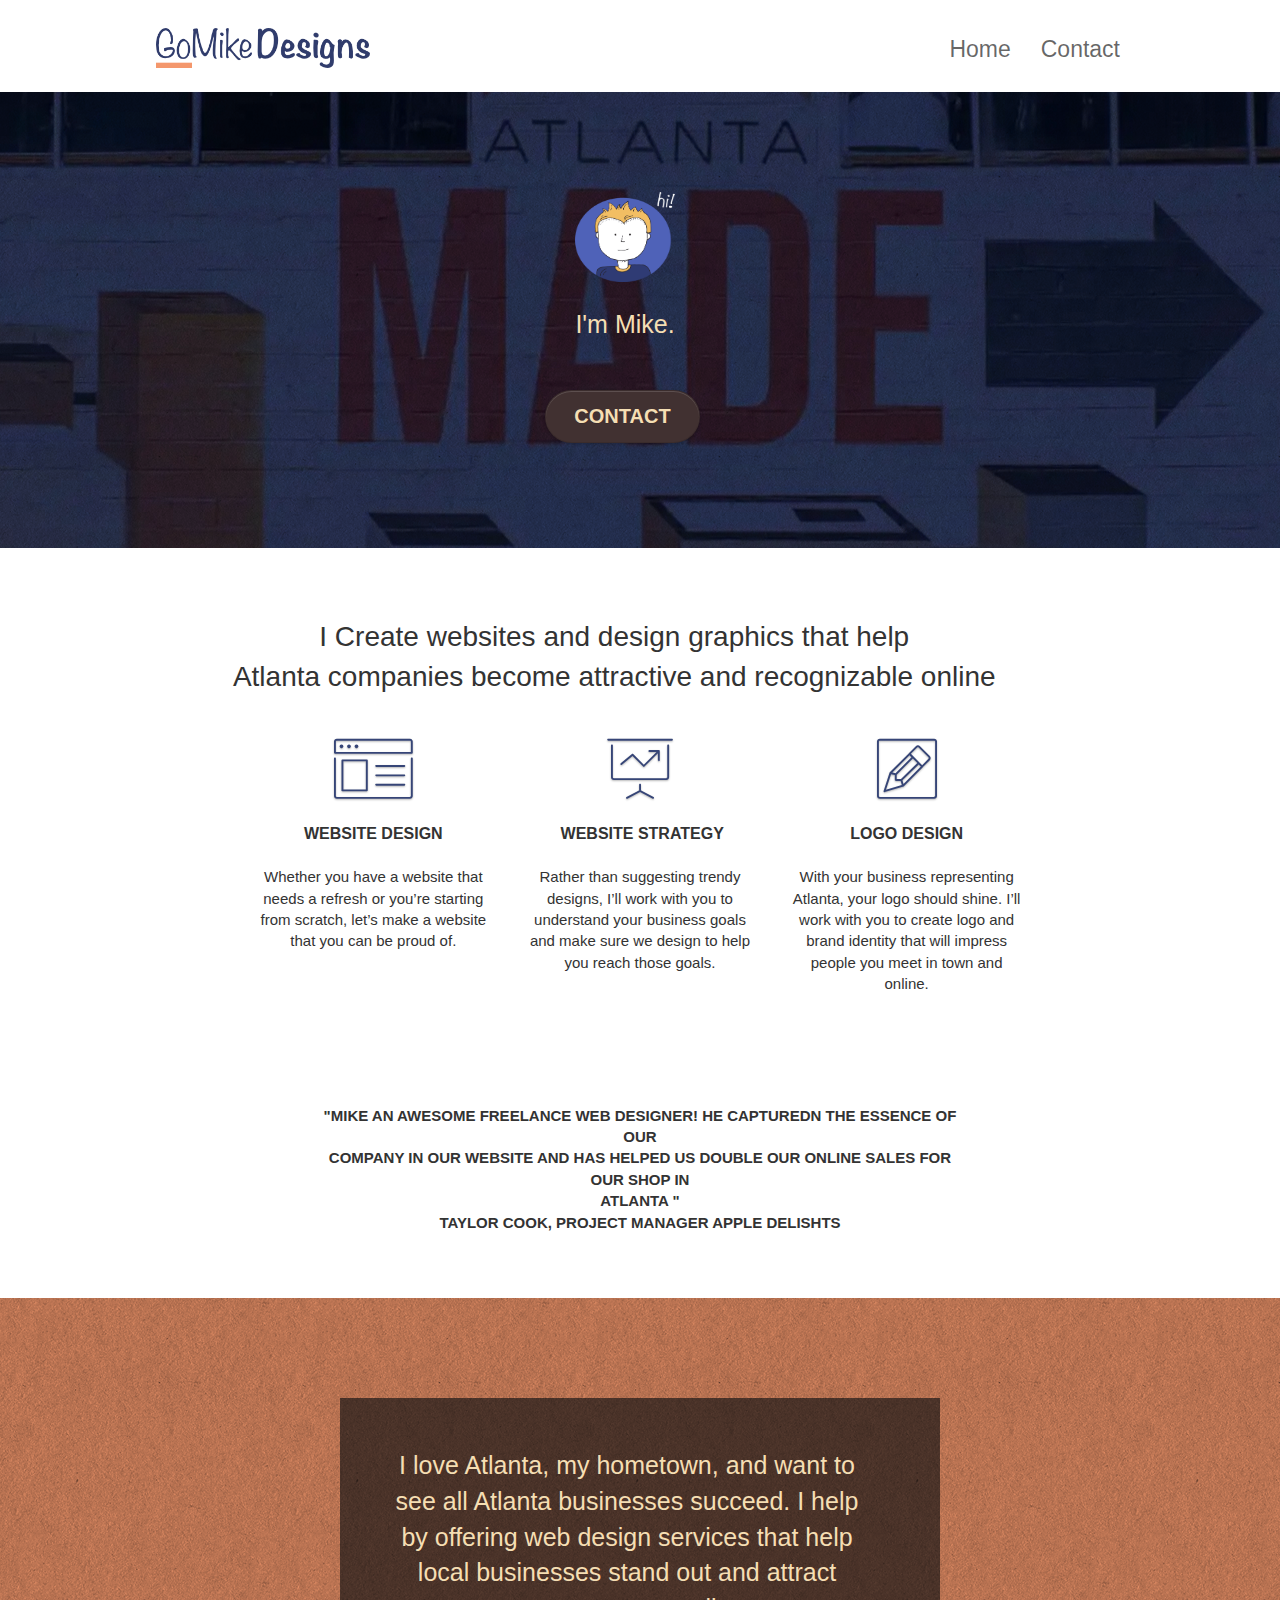
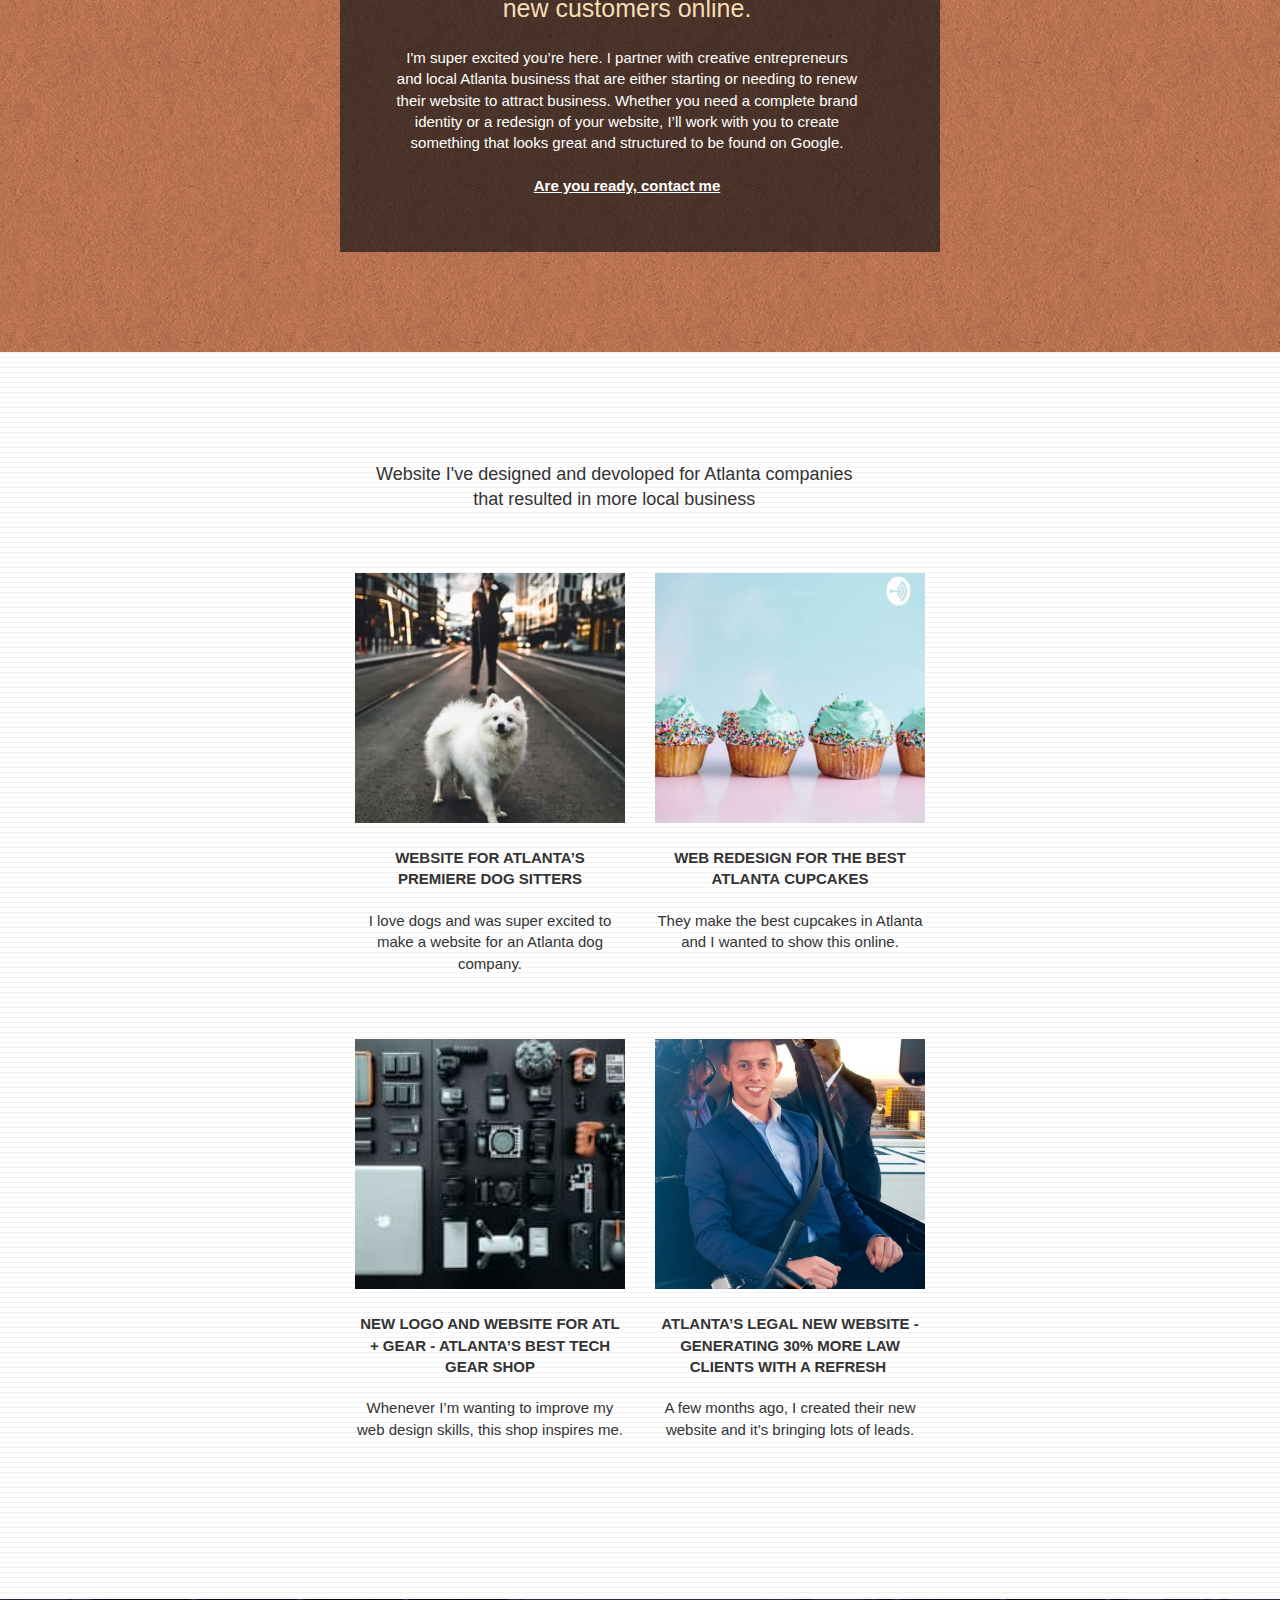
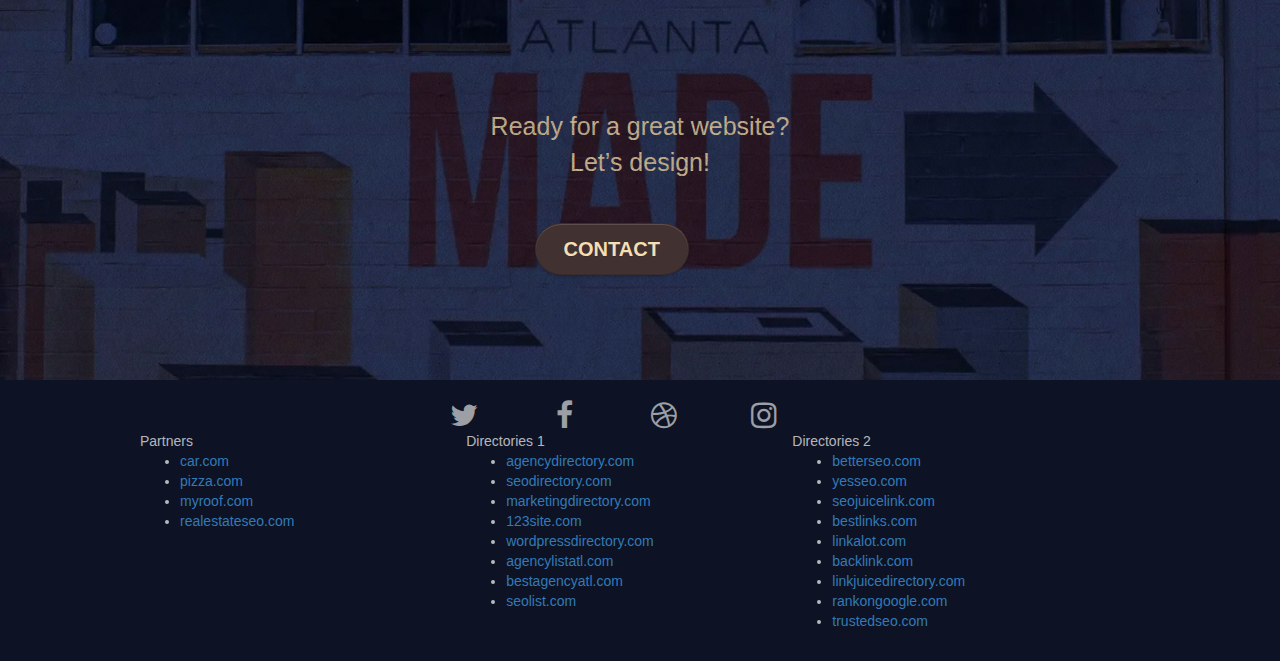
<file: index.html>
<!doctype html>
<html lang="en">
<head>
    <meta charset="utf-8">
    <meta name="keywords" content="freelance, web designer, Atlanta, Mike designer ,web designers near me">
    
    <meta name="viewport" content="width=device-width, initial-scale=1.0, viewport-fit=cover">
    <link rel="shortcut icon" type="image/png" href="favicon.jpg">
    
	<link rel="stylesheet" type="text/css" href="css/bootstrap.css">
	<link rel="stylesheet" type="text/css" href="style.css">
	<link rel="stylesheet" type="text/css" href="css/font-awesome.css">
	<link rel="stylesheet" type="text/css" href="css/et-line.css">
	
    
	

    <title>Find the designer-BestGoMikeDesigns</title>
	<meta name="description" content="Mike designer">

    
<!-- Analytics -->
 
<!-- Analytics END -->

	
    
</head>
<body>
<!-- Main container -->
<div class="page-container">
    
<!-- bloc-0 -->
<nav >
<div class="bloc bgc-white l-bloc " id="bloc-0">
	<div class="container bloc-sm">
		<nav class="navbar row">
			<div class="navbar-header">
					<!-- <div class="keywords" style="color:#cccccc;font-size:1px;">web agency atlanta, web strategy, web design, logo, website, web, internet, logo design</div> -->
				<a class="navbar-brand" href="index.html"><img src="img/atlanta-web-design-logo.png" alt="logo for design agency" height="40" width="100" /></a>
					<!-- <div class="keywords" style="color:#cccccc;font-size:1px;">web agency atlanta, web strategy, web design, logo, website, web, internet, logo design</div> -->

				<button id="nav-toggle" type="button" class="ui-navbar-toggle navbar-toggle" data-toggle="collapse" data-target=".navbar-1">
					<span class="sr-only">Toggle navigation</span><span class="icon-bar"></span><span class="icon-bar"></span><span class="icon-bar"></span>
				</button>
			</div>
			<div class="collapse navbar-collapse navbar-1 special-dropdown-nav">
				<ul class="site-navigation nav navbar-nav">
					<li>
						<a href="index.html"><span>Home</span></a>
					</li>
				
					<li>
						<a href="contact.html">Contact</a>
					</li>
				</ul>
			</div>
		</nav>
	</div>
</div>
</nav>
<!-- bloc-0 END -->

<!-- bloc-1-hero -->

<div class="bloc bgc-dark-slate-blue bg-atlanta-20made-20sign d-bloc bg-t-edge bloc-bg-texture texture-paper b-parallax" id="bloc-1-hero">
	<div class="container bloc-lg">
		<div class="row tight-width-whitespace">
			<div class="col-sm-12">
				<img src="img/atlanta-web-designer-mike.webp" class="center-block image-resize-mode" width="100" height="90" alt= "profile pic" />
				<p class="text-center hero-bloc-text tc-white ">
					I'm Mike.
				</p>
				<div class="text-center">
					<a href="page2.html" class="btn btn-lg btn-clean btn-rd cta-hero btn-atomic-tangerine" id="cta-hero">Contact</a>
				</div>
			</div>
		</div>
	</div>
</div>

<!-- bloc-1-hero END -->

<!-- bloc-2-services -->
<main>
<div class="bloc bgc-white l-bloc" id="bloc-2-services">
	<div class="container bloc-md">
		<div class="row">
			<div class="col-sm-12 text-center">
				<!-- <img alt="web agency, web design, logo design, atlanta agency, mike" src="img/title.png" /> -->
				<h1>I Create websites and design graphics that help <br> Atlanta companies become attractive and recognizable online</h1>
			</div>
		</div>
		<div class="row voffset-lg med-width-whitespace">
			<div class="col-sm-4">
				<div class="text-center">
					<span class="et-icon-browser sm-shadow icon-dark-slate-blue icons icon-lg"></span>
				</div>
				<h3 class="mg-md text-center service-header">
					Website Design
				</h3>
				<p class="text-center ">
					Whether you have a website that needs a refresh or you&rsquo;re starting from scratch, let&rsquo;s make a website that you can be proud of.
				</p>
			</div>
			<div class="col-sm-4">
				<div class="text-center">
					<span class="et-icon-presentation sm-shadow icon-dark-slate-blue icons icon-lg"></span>
				</div>
				<h3 class="mg-md text-center service-header">
					&nbsp;Website Strategy
				</h3>
				<p class="text-center ">
					Rather than suggesting trendy designs, I&rsquo;ll work with you to understand your business goals and make sure we design to help you reach those goals.<br>
				</p>
			</div>
			<div class="col-sm-4">
				<div class="text-center">
					<span class="et-icon-edit sm-shadow icon-dark-slate-blue icons icon-lg"></span>
				</div>
				<h3 class="mg-md text-center service-header">
					Logo Design
				</h3>
				<p class="text-center ">
					With your business representing Atlanta, your logo should shine. I&rsquo;ll work with you to create logo and brand identity that will impress people you meet in town and online.
				</p>
			</div>
		</div>
		<div class="row voffset-lg voffset">
			<div class="col-xs-12 col-md-8 col-md-offset-2 text-center">
				<!-- <img alt="web agency, web design, logo design " src="img/quote.png" /> -->
				<h3>"Mike an awesome <span class="blod-text>">freelance web designer!</span> He capturedn the essence of our<br>
					company in our website and has  helped us double our online sales for our shop in <br>
					Atlanta  "<br> Taylor cook, Project manager Apple Delishts
				</h3>
			</div>
		</div>
	</div>
</div>
</main>
<!-- bloc-2-services END -->

<!-- bloc-3-what-i-do -->

<div class="bloc tc-white bgc-atomic-tangerine bloc-bg-texture texture-paper b-parallax bg-atlanta-20made-20sign-20orange d-bloc" id="bloc-3-what-i-do">
	<div class="container bloc-lg">
		<div class="row tight-width-whitespace black-background">
			<div class="col-sm-12">
				<p class="mg-md text-center tc-white">
					I love Atlanta, my hometown, and want to see all Atlanta businesses succeed. I help by offering web design services that help local businesses stand out and attract new customers online.<br>
				</p>
				<p class="text-center white">
					I'm super excited you&rsquo;re here. I partner with creative entrepreneurs and local Atlanta business that are either starting or needing to renew their website to attract business. Whether you need a complete brand identity or a redesign of your website, I&rsquo;ll work with you to create something that looks great and structured to be found on Google.<br><br><a class="ltc-white bold-link" href="page2.html">Are you ready, contact me</a><br>
				</p>
			</div>
		</div>
	</div>
</div>

<!-- bloc-3-what-i-do END -->

<!-- bloc-4-portfolio -->
<section class="projects">
<div class="bloc bgc-white bg-lines-h2-bg bg-repeat l-bloc" id="bloc-4-portfolio">
	<div class="container bloc-lg">
		<div class="row">
			<div class="col-sm-12 text-center">
								<!-- <img alt="web agency, web design, logo design " src="img/title2.png" /> -->
								<h4>Website I've designed and devoloped for Atlanta companies <br>
									that resulted in more local business</h4>

			</div>
		</div>
		<div class="row tight-width-whitespace portfolio-row">
			<div class="col-sm-6">
				<a href="#" data-lightbox="img/11.jpg" data-gallery-id="gallery-1" data-caption="Website for Atlanta's Premiere dog salon" data-frame="snapshot-lb"><img src="img/PREMIERE-DOG-SITTERS.jpg" class="img-responsive portfolio-thumb" alt="dog pic"/></a>
				<h3 class="mg-md text-center">
					Website for Atlanta&rsquo;s premiere Dog Sitters
				</h3>
				<p class="text-center">
					I love dogs and was super excited to make a website for an Atlanta dog company.
				</p>
			</div>
			<div class="col-sm-6">
				<a href="#" data-lightbox="img/2.jpg" data-gallery-id="gallery-1" data-caption="web redesign for the best cupcakes in Atlanta" data-frame="snapshot-lb"><img src="img/2.jpg" class="img-responsive portfolio-thumb" alt="cupcakes pic"/></a>
				<h3 class="mg-md text-center">
					Web redesign for the best Atlanta&nbsp;cupcakes
				</h3>
				<p class="text-center">
					They make the best cupcakes in Atlanta and I wanted to show this online.
				</p>
			</div>
		</div>
		<div class="row tight-width-whitespace portfolio-row">
			<div class="col-sm-6">
				<a href="#" data-lightbox="img/3.bmp" data-gallery-id="gallery-1" data-caption="New logo and website for Atlanta's best tech gear shop" data-frame="snapshot-lb"><img src="img/3.jpg" class="img-responsive portfolio-thumb" alt="gear pic" /></a>
				<h3 class="mg-md text-center">
					New logo and website for Atl + Gear - Atlanta&rsquo;s best tech gear shop
				</h3>
				<p class="text-center">
					Whenever I&rsquo;m wanting to improve my web design skills, this shop inspires me.
				</p>
			</div>
			<div class="col-sm-6">
				<a href="#" data-lightbox="img/4.jpeg" data-gallery-id="gallery-1" data-caption="Atlanta's legal website generates 30% more clients after web redesign" data-frame="snapshot-lb"><img src="img/4.webp" class="img-responsive portfolio-thumb" alt="seo, google, website, internet, web design, Atlanta's legal website generates 30% more clients after web redesign" /></a>
				<h3 class="mg-md text-center">
					Atlanta&rsquo;s legal new website - Generating 30% more law clients with a refresh&nbsp;
				</h3>
				<p class="text-center">
					A few months ago, I created their new website and it&rsquo;s bringing lots of leads.
				</p>
			</div>
		</div>
	</div>
</div>
</section>
<!-- bloc-4-portfolio END -->

<!-- bloc-5-cta -->
<section class="end-contact">
<div class="bloc bgc-dark-slate-blue bg-atlanta-20made-20sign d-bloc bloc-bg-texture texture-paper" id="bloc-5-cta">
	<div class="container bloc-lg">
		<div class="row">
			<h4 class="mg-md text-center tc-white">
				Ready for a great website? <br>Let&rsquo;s design!
			</h4>
			<div class="col-sm-12 text-center">
				<a href="page2.html" class="btn btn-atomic-tangerine btn-clean btn-rd btn-lg cta-hero">Contact</a>
			</div>
		</div>
	</div>
</div>
</section>
<!-- bloc-5-cta END -->

<!-- Footer - bloc-8 -->
<footer>
<div class="bloc bgc-dark-slate-blue d-bloc" id="bloc-8">
	<div class="container bloc-sm">
		<div class="row">
			<div class="col-sm-12">
				<!-- <p class="text-center white">
					GoMike Designs - Web designer living and loving Atlanta.<br>
				</p> -->
				<div class="row row-no-gutters social">
					<div class="col-sm-3">
						<div class="text-center">
							<a class="social" href="#"><span class="fa fa-twitter icon-md"></span></a>
						</div>
					</div>
					<div class="col-sm-3">
						<div class="text-center">
							<a class="social" href="#"><span class="fa fa-facebook icon-md"></span></a>
						</div>
					</div>
					<div class="col-sm-3">
						<div class="text-center">
							<a class="social" href="#"><span class="fa fa-dribbble icon-md"></span></a>
						</div>
					</div>
					<div class="col-sm-3">
						<div class="text-center">
							<a class="social" href="#"><span class="fa fa-instagram icon-md"></span></a>
						</div>
					</div>

					<!-- <div class="keywords" style="color:#364577;">web agency atlanta, web strategy, web design, logo, website, web, internet, logo design</div> -->

				</div>
					<div class="row">
					<div class="col-sm-4">
						Partners
							<ul>
								<li><a href="#">car.com</a></li>
								<li><a href="#">pizza.com</a></li>
								<li><a href="#">myroof.com</a></li>
								<li><a href="#">realestateseo.com</a></li>
							</ul>		
					</div>
					<div class="col-sm-4">
						Directories 1
						<ul>
							<li><a href="#">agencydirectory.com</a></li>
							<li><a href="#">seodirectory.com</a></li>
							<li><a href="#">marketingdirectory.com</a></li>
							<!-- <li><a href="#">123seo.com</a></li> -->
							<li><a href="#">123site.com</a></li>
							<li><a href="#">wordpressdirectory.com</a></li>
							<li><a href="#">agencylistatl.com</a></li>
							<li><a href="#">bestagencyatl.com</a></li>
							<li><a href="#">seolist.com</a></li>
						</ul>
					</div>
					<div class="col-sm-4">
						Directories 2
						<ul>
							<li><a href="#">betterseo.com</a></li>
							<li><a href="#">yesseo.com</a></li>
							<li><a href="#">seojuicelink.com</a></li>
							<li><a href="#">bestlinks.com</a></li>
							<li><a href="#">linkalot.com</a></li>
							<li><a href="#">backlink.com</a></li>
							<li><a href="#">linkjuicedirectory.com</a></li>
							<li><a href="#">rankongoogle.com</a></li>
							<li><a href="#">trustedseo.com</a></li>
						</ul>
					</div>
				</div>
			</div>
		</div>
	</div>
</div>
    <script src="js/jquery-2.1.0.js" defer></script>
	<script src="js/bootstrap.js" defer></script>
	<!-- <script src="js/blocs.js"></script> -->
	<!-- <script src="js/jquery.touchSwipe.js"></script> -->
	<!-- <script src="js/gmaps.js"></script> -->
</footer>
<!-- Footer - bloc-8 END -->

</div>
<!-- Main container END -->
    

</body>
</html>
</file>
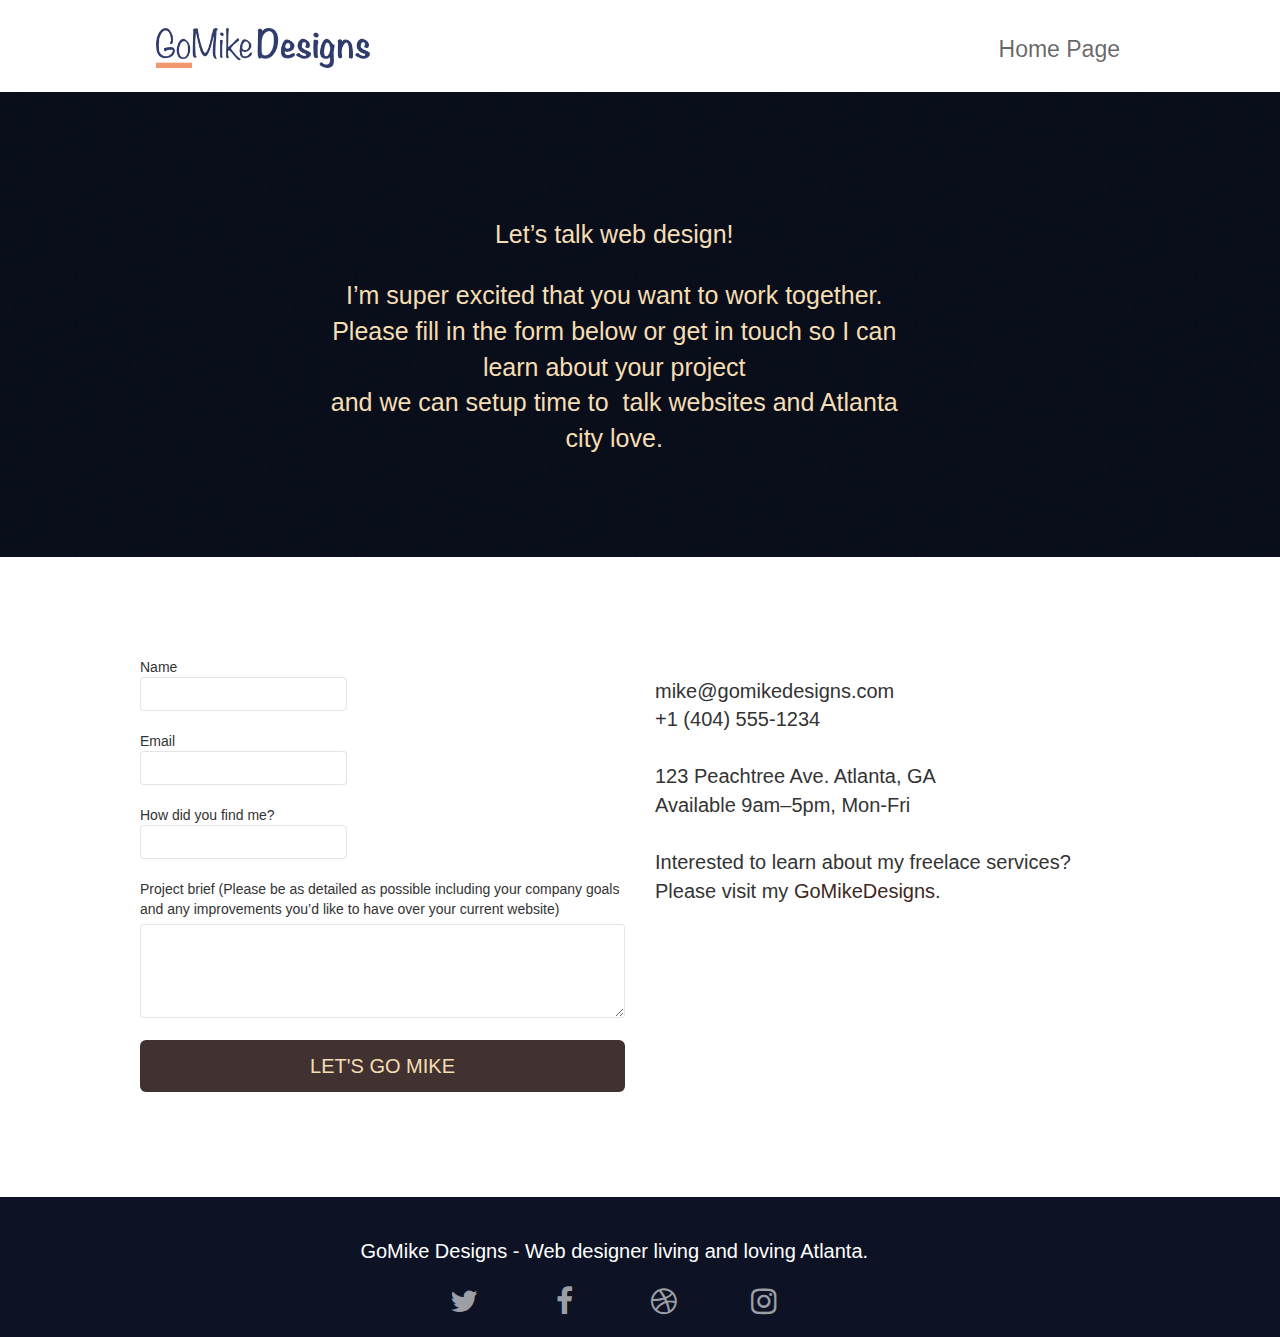
<file: contact.html>
<!doctype html>
<html lang="en">
<head>
    <meta charset="utf-8">
    <meta name="keywords" content="freelance, web designer, Atlanta, Mike designer ,web designers near me">
    
    <meta name="viewport" content="width=device-width, initial-scale=1.0, viewport-fit=cover">
    <link rel="shortcut icon" type="image/png" href="favicon.jpg">
    
	<link rel="stylesheet" type="text/css" href="css/bootstrap.css">
	<link rel="stylesheet" type="text/css" href="style.css">
	<link rel="stylesheet" type="text/css" href="css/font-awesome.css">
	<link rel="stylesheet" type="text/css" href="css/et-line.css">
	
    
	<script src="js/jquery-2.1.0.js" defer></script>
	<script src="js/bootstrap.js" defer></script>
	<!-- <script src="js/blocs.js"></script> -->
	<script src="js/jqBootstrapValidation.js" defer></script>
	<!-- <script src="js/formHandler.js"></script> -->
	
    <title>Contact page</title>
	<meta name="description" content="Mike designer contact ">
	<style>
		p {
    font-size: 20px;
}

.tight-width-whitespace {
    max-width: 600px;
    margin: auto auto auto auto;
}
h1,
h2,
h3,
h4,
h5,
h6,
p,
label,
.btn,
a {
    font-family: "helvetica";
    font-weight: 400;
    /* color: wheat!important; */

}
body{
	background-color: #141414;
}

	</style>

    
<!-- Analytics -->
 
<!-- Analytics END -->
    
</head>
<body>
<!-- Main container -->
<div class="page-container" >
    <nav>
<!-- bloc-0 -->
<div class="bloc bgc-white l-bloc " id="bloc-0">
	<div class="container bloc-sm">
		<nav class="navbar row">
			<div class="navbar-header">
				<a class="navbar-brand" href="index.html"><img src="img/atlanta-web-design-logo.png" alt="logo" height="40" width="100" /></a>
				<button id="nav-toggle" type="button" class="ui-navbar-toggle navbar-toggle" data-toggle="collapse" data-target=".navbar-1">
					<span class="sr-only">Toggle navigation</span><span class="icon-bar"></span><span class="icon-bar"></span><span class="icon-bar"></span>
				</button>
			</div>
			<div class="collapse navbar-collapse navbar-1 special-dropdown-nav">
				<ul class="site-navigation nav navbar-nav">
					<li>
						<a href="index.html">Home Page</a>
					</li>
					<li>
					</li>
					<!-- <li>
						<a href="page2.html">page2</a>
					</li> -->
				</ul>
			</div>
		</nav>
	</div>
</div>

	</nav>
<!-- bloc-0 END -->

<!-- bloc-6 -->
<section>
<div class="bloc bg-dots-bg bg-repeat bgc-dark-slate-blue d-bloc bloc-bg-texture texture-paper" id="bloc-6">
	<div class="container bloc-lg">
		<div class="row">
			<div class="col-sm-12">
				<p class="text-center hero-bloc-text tc-white">
					Let&rsquo;s talk web design!
				</p>
				<h1 class="text-center mg-lg tc-white tight-width-whitespace">
					I&rsquo;m super excited that you want to work together.<br>Please fill in the form below or get in touch so I can learn about your project <br>and we can setup time to &nbsp;talk websites and Atlanta city love.
				</h1>
			</div>
		</div>
	</div>
</div>
</section>
<!-- bloc-6 END -->

<!-- bloc-7 -->
<main>
<div class="bloc bgc-white l-bloc" id="bloc-7">
	<div class="container bloc-lg">
		<div class="row">
			<div class="col-sm-6">
				<form id="form_1">
					<div class="form-group">
						<label>
							Name
							<input id="name" class="form-control" required />
						</label>
						
					</div>
					<div class="form-group">
						<label>
							Email
						
						<input id="email" class="form-control" type="email" required />
						</label>
					</div>

					<div class="form-group">
						<label>
							How did you find me?
							<input class="form-control" type="email" required id="input_504" />
						</label>
						
					</div>
					<div class="form-group">
						<label >
							Project brief (Please be as detailed as possible including your company goals and any improvements you&rsquo;d like to have over your current website)<br>
						</label><textarea id="message" class="form-control" rows="4" cols="50" required></textarea>
					</div> 
					
					<button class="bloc-button btn btn-lg btn-block cta-hero btn-atomic-tangerine" type="submit">
						Let's go Mike 
					</button>
				</form>
			</div>
			<div class="col-sm-6">
				<p>
					mike@gomikedesigns.com<br>+1 (404) 555-1234<br> <br>123 Peachtree Ave. Atlanta, GA<br>Available 9am–5pm, Mon-Fri <br> <br>Interested to learn about my freelace services? <br>Please visit my&nbsp;<a class="ltc-atomic-tangerine" href="index.html">GoMikeDesigns</a>.
				</p>
			</div>
		</div>
	</div>
</div>
</main>
<!-- bloc-7 END -->

<!-- ScrollToTop Button -->
<a class="bloc-button btn btn-d scrollToTop" onclick="scrollToTarget('1')"><span class="fa fa-chevron-up"></span></a>
<!-- ScrollToTop Button END-->

<footer>
<!-- Footer - bloc-8 -->
<div class="bloc bgc-dark-slate-blue d-bloc" id="bloc-8">
	<div class="container bloc-sm">
		<div class="row">
			<div class="col-sm-12">
				<p class="text-center white">
					GoMike Designs - Web designer living and loving Atlanta.<br>
				</p>
				<div class="row row-no-gutters social">
					<div class="col-sm-3">
						<div class="text-center">
							<a class="social" href="https://www.twitter.com"><span class="fa fa-twitter icon-md"></span></a>
						</div>
					</div>
					<div class="col-sm-3">
						<div class="text-center">
							<a class="social" href="https://www.faebook.com"><span class="fa fa-facebook icon-md"></span></a>
						</div>
					</div>
					<div class="col-sm-3">
						<div class="text-center">
							<a class="social" href="https://www.google.com"><span class="fa fa-dribbble icon-md"></span></a>
						</div>
					</div>
					<div class="col-sm-3">
						<div class="text-center">
							<a class="social" href="https://www.instagram.com"><span class="fa fa-instagram icon-md"></span></a>
						</div>
					</div>
				</div>
			</div>
		</div>
	</div>
</div>
</footer>
<!-- Footer - bloc-8 END -->

</div>
<!-- Main container END -->
    

</body>
</html>
</file>
<file: style.css>
body {
    margin: 0;
    padding: 0;
    background: #FFF;
    overflow-x: hidden;
    -webkit-font-smoothing: antialiased;
    -moz-osx-font-smoothing: grayscale;
}
body{
    margin: 0;
padding: 0;
background: #FFF;
overflow-x: hidden;
-webkit-font-smoothing: antialiased;
-moz-osx-font-smoothing: grayscale;
}

.col-sm-12{
width: 95%;
}
.col-sm-6 img{
width: 100%;
height: 250px;
object-fit: cover;
}
a,
button {
transition: all .3s ease-in-out;
outline: none!important;
}
.d-bloc .a-btn,
.d-bloc .navbar a,
.d-bloc .navbar-brand,
.d-bloc a .icon-sm,
.d-bloc a .icon-md,
.d-bloc a .icon-lg,
.d-bloc a .icon-xl,
.d-bloc h1 a,
.d-bloc h2 a,
.d-bloc h3 a,
.d-bloc h4 a,
.d-bloc h5 a,
.d-bloc h6 a,
.d-bloc p a {
color: rgba(255, 255, 255, .6);
}
.d-bloc .panel,
.l-bloc {
color: rgba(0, 0, 0, .5);
}
.d-bloc .panel .a-btn,
.l-bloc .a-btn,
.l-bloc .navbar a,
.l-bloc .navbar-brand,
.l-bloc a .icon-sm,
.l-bloc a .icon-md,
.l-bloc a .icon-lg,
.l-bloc a .icon-xl,
.l-bloc h1 a,
.l-bloc h2 a,
.l-bloc h3 a,
.l-bloc h4 a,
.l-bloc h5 a,
.l-bloc h6 a,
.l-bloc p a {
color: rgba(0, 0, 0, .6);
}
.l-bloc .navbar-toggle .icon-bar {
color: rgba(0, 0, 0, .6);
}
.voffset {
margin-top: 30px;
}

.voffset-lg {
margin-top: 80px;
}

.row-no-gutters {
margin-right: 0;
margin-left: 0;
}

.row.row-no-gutters > [class^="col-"], .row.row-no-gutters > [class*=" col-"] {
padding-right: 0;
padding-left: 0;
}

#bloc-2-services p {
font-size: 15px;
}

.navbar {
margin-bottom: 0;
z-index: 1;
}

.navbar-brand {
height: auto;
padding: 3px 15px;
font-size: 25px;
font-weight: normal;
font-weight: 600;
line-height: 44px;
}

.navbar-brand img {
max-height: 200px;
margin: 0 5px 0 0;
display: inline;
}
.navbar-toggle {
margin: 10px 10px 0 0;
border: 0px;
}
.navbar-toggle .icon-bar {
background-color: rgba(0, 0, 0, .5);
width: 26px;
}
.navbar .nav {
padding-top: 2px;
margin-right: -16px;
float: right;
z-index: 1;
}
.mg-md {
margin-top: 10px;
margin-bottom: 20px;
}
.btn {
margin: 0 5px 5px 0;
}
button {
outline: none!important;
}

.btn-rd {
border-radius: 40px;
}

.btn-clean {
border: 1px solid rgba(0, 0, 0, .08);
border-bottom-color: rgba(0, 0, 0, .1);
text-shadow: 0 1px 0 rgba(0, 0, 1, .1);
box-shadow: 0 1px 3px rgba(0, 0, 1, .25), inset 0 1px 0 0 rgba(255, 255, 255, .15);
}

.icon-md {
font-size: 30px!important;
}

.icon-lg {
font-size: 60px!important;
}

.sm-shadow {
text-shadow: 0 1px 2px rgba(0, 0, 0, .3);
}
a[data-lightbox] {
position: relative;
display: block;
text-align: center;
}
h1,
h2,
h3,
h4,
h5,
h6,
p,
label,
.btn,
a {
font-family: "helvetica";
font-weight: 500;
/* color: wheat!important; */
}

.container {
max-width: 1000px;
}
p {
font-size: 15px;
}

.tight-width-whitespace {
max-width: 600px;
margin: auto auto auto auto;
}
.cta-hero {
margin-top: 22px;
color: #FFFFFF!important;
text-transform: uppercase;
padding: 12px 28px 12px 28px;
font-size: 1.0em;
font-weight: 700;
}

.social {
max-width: 400px;
margin: auto auto auto auto;
}

h2 {
font-size: 22px;
line-height: 1.4em;
}

h3 {
font-size: 15px;
text-transform: uppercase;
font-weight: 700;
color: #333333!important;
}

.med-width-whitespace {
max-width: 800px;
margin: auto auto auto auto;
box-shadow: 0px 0px 0px #000000;
}

h1 {
color: #333333!important;
}
.icons {
margin-bottom: 14px;
margin-top: 24px;
}

.white {
color: #FFFFFF!important;
}

.portfolio-thumb {
margin-bottom: 24px;
}

.portfolio-row {
margin-bottom: 44px;
margin-top: 50px;
}
.black-background {
background-color: rgba(35, 31, 32, 0.7);
padding: 40px 40px 40px 40px;
}

.bold-link {
font-weight: 900;
text-decoration: underline!important;
}

.service-header {
font-size: 16px;
font-weight: 700;
text-transform: uppercase;
}

.bgc-white {
background-color: #FFFFFF;
}

.bgc-dark-slate-blue {
background-color: #0d1324;
}

.bgc-atomic-tangerine {
background-color: #F3976C;
}

.tc-white {
color:wheat!important;
font-size: 25px;
}

.btn-atomic-tangerine {
background: #413131;
color: wheat!important;
font-size: 20px;
}
.ltc-white {
color: #FFFFFF!important;
}
.bg-atlanta-20made-20sign {
background-image: url("img/atlanta-made-sign.webp");
width: 100%;
}

.bg-atlanta-20made-20sign-20orange {
background-image: url("img/atlanta-made-sign-orange.webp");
width: 100%;
}
.navbar-collapse {
    padding: 0;
    overflow-x: hidden;
    -webkit-box-shadow: none;
    box-shadow: none;
}
.navbar-brand img {
    max-height: 40px;
    width: auto;
}
.navbar.row {
    margin-left: 0;
    margin-right: 0;
}


</style>
/* .page-container{
    background-color: hsl(0, 15%, 18%) !important;
} */
.navbar-header img{
    width: 85%;
}
.navbar-nav li a{
    font-size: 23px;
   
}
.col-sm-12{
    width: 95%;
}
.col-sm-6 img{
    width: 100%;
    height: 250px;
    object-fit: cover;
}


a,
button {
    transition: all .3s ease-in-out;
    outline: none!important;
}

a:hover {
    text-decoration: none;
    cursor: pointer;
}

#page-loading-blocs-notifaction {
    position: fixed;
    top: 0;
    bottom: 0;               
    width: 100%;
    z-index: 100000;
    background: #FFFFFF url("img/pageload-spinner.gif") no-repeat center center;
}

.bloc {
    width: 100%;
    clear: both;
    background: 50% 50% no-repeat;
    padding: 0 50px;
    -webkit-background-size: cover;
    -moz-background-size: cover;
    -o-background-size: cover;
    background-size: cover;
    position: relative;
}

.bloc .container {
    padding-left: 0;
    padding-right: 0;
}

.bloc-lg {
    padding: 100px 50px;
}

.bloc-md {
    padding: 50px;
}

.bloc-sm {
    padding: 20px 50px;
}

.bg-center,
.bg-l-edge,
.bg-r-edge,
.bg-t-edge,
.bg-b-edge,
.bg-tl-edge,
.bg-bl-edge,
.bg-tr-edge,
.bg-br-edge,
.bg-repeat {
    -webkit-background-size: auto!important;
    -moz-background-size: auto!important;
    -o-background-size: auto!important;
    background-size: auto!important;
}

.bg-repeat {
    background: repeat;
}

.bg-t-edge {
    background: top no-repeat;
}

.bloc-bg-texture::before {
    content: "";
    background-size: 2px 2px;
    position: absolute;
    top: 0;
    bottom: 0;
    left: 0;
    right: 0;
}

.texture-paper::before {
    background: url("img/texture-paper.webp"); 
    background-size: 280px 280px;
    /* xx */
}

.b-parallax {
    background-attachment: fixed;
}

.d-bloc {
    color: rgba(255, 255, 255, .7);
}

.d-bloc button:hover {
    color: rgba(255, 255, 255, .9);
}

.d-bloc .icon-round,
.d-bloc .icon-square,
.d-bloc .icon-rounded,
.d-bloc .icon-semi-rounded-a,
.d-bloc .icon-semi-rounded-b {
    border-color: rgba(255, 255, 255, .9);
}

.d-bloc .divider-h span {
    border-color: rgba(255, 255, 255, .2);
}

.d-bloc .a-btn,
.d-bloc .navbar a,
.d-bloc .navbar-brand,
.d-bloc a .icon-sm,
.d-bloc a .icon-md,
.d-bloc a .icon-lg,
.d-bloc a .icon-xl,
.d-bloc h1 a,
.d-bloc h2 a,
.d-bloc h3 a,
.d-bloc h4 a,
.d-bloc h5 a,
.d-bloc h6 a,
.d-bloc p a {
    color: rgba(255, 255, 255, .6);
}

.d-bloc .a-btn:hover,
.d-bloc .navbar a:hover,
.d-bloc .navbar-brand:hover,
.d-bloc a:hover .icon-sm,
.d-bloc a:hover .icon-md,
.d-bloc a:hover .icon-lg,
.d-bloc a:hover .icon-xl,
.d-bloc h1 a:hover,
.d-bloc h2 a:hover,
.d-bloc h3 a:hover,
.d-bloc h4 a:hover,
.d-bloc h5 a:hover,
.d-bloc h6 a:hover,
.d-bloc p a:hover {
    color: rgba(255, 255, 255, 1);
}

.d-bloc .navbar-toggle .icon-bar {
    background: rgba(255, 255, 255, 1);
}

.d-bloc .btn-wire,
.d-bloc .btn-wire:hover {
    color: rgba(255, 255, 255, 1);
    border-color: rgba(255, 255, 255, 1);
}

.d-bloc .panel {
    color: rgba(0, 0, 0, .5);
}

.d-bloc .panel button:hover {
    color: rgba(0, 0, 0, .7);
}

.d-bloc .panel icon {
    border-color: rgba(0, 0, 0, .7);
}

.d-bloc .panel .divider-h span {
    border-color: rgba(0, 0, 0, .1);
}

.d-bloc .panel .a-btn {
    color: rgba(0, 0, 0, .6);
}

.d-bloc .panel .a-btn:hover {
    color: rgba(0, 0, 0, 1);
}

.d-bloc .panel .btn-wire,
.d-bloc .panel .btn-wire:hover {
    color: rgba(0, 0, 0, .7);
    border-color: rgba(0, 0, 0, .3);
}

.d-bloc .panel,
.l-bloc {
    color: #333;
}

.d-bloc .panel button:hover,
.l-bloc button:hover {
    color: rgba(0, 0, 0, .7);
}

.l-bloc .icon-round,
.l-bloc .icon-square,
.l-bloc .icon-rounded,
.l-bloc .icon-semi-rounded-a,
.l-bloc .icon-semi-rounded-b {
    border-color: rgba(0, 0, 0, .7);
}

.d-bloc .panel .divider-h span,
.l-bloc .divider-h span {
    border-color: rgba(0, 0, 0, .1);
}

.d-bloc .panel .a-btn,
.l-bloc .a-btn,
.l-bloc .navbar a,
.l-bloc .navbar-brand,
.l-bloc a .icon-sm,
.l-bloc a .icon-md,
.l-bloc a .icon-lg,
.l-bloc a .icon-xl,
.l-bloc h1 a,
.l-bloc h2 a,
.l-bloc h3 a,
.l-bloc h4 a,
.l-bloc h5 a,
.l-bloc h6 a,
.l-bloc p a {
    color: rgba(0, 0, 0, .6);
}

.d-bloc .panel .a-btn:hover,
.l-bloc .a-btn:hover,
.l-bloc .navbar a:hover,
.l-bloc .navbar-brand:hover,
.l-bloc a:hover .icon-sm,
.l-bloc a:hover .icon-md,
.l-bloc a:hover .icon-lg,
.l-bloc a:hover .icon-xl,
.l-bloc h1 a:hover,
.l-bloc h2 a:hover,
.l-bloc h3 a:hover,
.l-bloc h4 a:hover,
.l-bloc h5 a:hover,
.l-bloc h6 a:hover,
.l-bloc p a:hover {
    color: rgba(0, 0, 0, 1);
}

/* .l-bloc .navbar-toggle .icon-bar {
    color: rgba(0, 0, 0, .6);
} */

/* .d-bloc .panel .btn-wire,
.d-bloc .panel .btn-wire:hover,
.l-bloc .btn-wire,
.l-bloc .btn-wire:hover {
    color: rgba(0, 0, 0, .7);
    border-color: rgba(0, 0, 0, .3);
}

.voffset {
    margin-top: 30px;
}

.voffset-lg {
    margin-top: 80px;
}

.row-no-gutters {
    margin-right: 0;
    margin-left: 0;
}

.row.row-no-gutters > [class^="col-"],
.row.row-no-gutters > [class*=" col-"] {
    padding-right: 0;
    padding-left: 0;
}

#bloc-2-services p {
    font-size: 15px;
}

.navbar {
    margin-bottom: 0;
    z-index: 1;
}

.navbar-brand {
    height: auto;
    padding: 3px 15px;
    font-size: 25px;
    font-weight: normal;
    font-weight: 600;
    line-height: 44px;
}

.navbar-brand img {
    max-height: 200px;
    margin: 0 5px 0 0;
    display: inline;
} */

.navbar-brand img[src$=svg] {
    min-width: 100px;
}

.nav-center .navbar-brand img {
    margin: 0;
}

/* .navbar .nav {
    padding-top: 2px;
    margin-right: -16px;
    float: right;
    z-index: 1;
} */

.nav > li {
    float: left;
    margin-top: 4px;
    font-size: 16px;
}

.navbar-nav .open .dropdown-menu > li > a {
    text-align: inherit;
}

.nav > li a:hover,
.nav > li a:focus {
    background: transparent;
}

/* .navbar-toggle {
    margin: 10px 10px 0 0;
    border: 0px;
} */

.navbar-toggle:hover {
    background: transparent!important;
}

.navbar-toggle .icon-bar {
    background-color: rgba(0, 0, 0, .5);
    width: 26px;
}

.nav-invert .navbar .nav {
    float: left;
}

.nav-invert .navbar-header,
.nav-invert .navbar-brand {
    float: right;
    position: relative;
    z-index: 2;
}

@media (min-width: 768px) {
    .site-navigation {
        position: absolute;
        top: 50%;
        right: 20px;
        transform: translate(0, -50%);
        -webkit-transform: translateY(-50%);
    }
    .nav > li .dropdown-menu a,
    .nav > li .dropdown-menu a:hover {
        color: #484848;
    }
    .nav-invert .site-navigation {
        left: 0;
        right: 0;
    }
    .nav-center {
        text-align: center;
    }
    .nav-center .navbar-header {
        width: 100%;
    }
    .nav-center .navbar-header,
    .nav-center .navbar-brand,
    .nav-center .nav > li {
        float: none;
        display: inline-block;
    }
    .nav-center .site-navigation {
        position: relative;
        width: 100%;
        right: 0;
        margin-right: 0px;
        margin-top: 20px;
    }
    .nav-center.mini-nav .navbar-toggle {
        float: none;
        margin: 10px auto 0;
    }
}

.nav > li > .dropdown a {
    background: none!important;
    display: block;
    padding: 14px 15px;
}

nav .caret {
    margin: 0 5px;
}

.dropdown-menu .dropdown-menu {
    top: -8px;
    left: 100%;
}

.dropdown-menu .dropmenu-flow-right {
    top: 100%;
    left: 0;
    margin-left: -1px;
    border-top-left-radius: 0;
    border-top-right-radius: 0;
}

.dropdown-menu .dropdown span {
    border: 4px solid black;
    border-top-color: transparent;
    border-right-color: transparent;
    border-bottom-color: transparent;
    margin: 6px -5px 0 0!important;
    float: right;
}

/* .mg-md {
    margin-top: 10px;
    margin-bottom: 20px;
} */


.mg-lg {
    margin-top: 10px;
    margin-bottom: 40px;
}

/* .btn {
    margin: 0 5px 5px 0;
} */

.btn.pull-right {
    margin: 0 0 5px 5px;
}

.btn-d,
.btn-d:hover,
.btn-d:focus {
    color: #FFF;
    background: rgba(0, 0, 0, .3);
}

/* button {
    outline: none!important;
}

.btn-rd {
    border-radius: 40px;
}

.btn-clean {
    border: 1px solid rgba(0, 0, 0, .08);
    border-bottom-color: rgba(0, 0, 0, .1);
    text-shadow: 0 1px 0 rgba(0, 0, 1, .1);
    box-shadow: 0 1px 3px rgba(0, 0, 1, .25), inset 0 1px 0 0 rgba(255, 255, 255, .15);
}

.icon-md {
    font-size: 30px!important;
}

.icon-lg {
    font-size: 60px!important;
}

.sm-shadow {
    text-shadow: 0 1px 2px rgba(0, 0, 0, .3);
} */

.panel-sq,
.panel-sq .panel-heading,
.panel-sq .panel-footer {
    border-radius: 0;
}

.panel-rd {
    border-radius: 30px;
}

.panel-rd .panel-heading {
    border-radius: 29px 29px 0 0;
}

.panel-rd .panel-footer {
    border-radius: 0 0 29px 29px;
}

.form-control {
    border-color: rgba(0, 0, 0, .1);
    box-shadow: none;
}

.scrollToTop {
    width: 40px;
    height: 40px;
    position: fixed;
    bottom: 20px;
    right: 20px;
    opacity: 0;
    z-index: 500;
    transition: all .3s ease-in-out;
}

.scrollToTop span {
    margin-top: 6px;
}

.showScrollTop {
    font-size: 14px;
    opacity: 1;
}

a[data-lightbox] {
    position: relative;
    display: block;
    text-align: center;
}

a[data-lightbox]:hover::before {
    content: "+";
    font-family: "HelveticaNeue-Light", "Helvetica Neue Light", "Helvetica Neue", Helvetica, Arial;
    font-size: 32px;
    width: 50px;
    height: 50px;
    margin-left: -25px;
    border-radius: 50%;
    background: rgba(0, 0, 0, .6);
    color: #FFF;
    font-weight: 100;
    z-index: 1;
    position: absolute;
    top: 50%;
    transform: translateY(-50%);
    -webkit-transform: translateY(-50%);
}

a[data-lightbox]:hover img {
    opacity: 0.6;
    -webkit-animation-fill-mode: none;
    animation-fill-mode: none;
}

#lightbox-modal {
    display: flex;
    align-items: center;
}

#lightbox-modal .modal-dialog {
    width: 90%;
    max-width: 900px;
    margin: 0 auto 0;
}

#lightbox-modal .modal-dialog img {
    max-height: 90vh;
    margin: 0 auto;
}

.lightbox-caption {
    padding: 20px;
    color: #FFF;
    background: rgba(0, 0, 0, .5);
    position: absolute;
    left: 15px;
    right: 15px;
    bottom: 5px;
}

.close-lightbox {
    color: #FFF;
    font-size: 30px;
    position: absolute;
    top: 20px;
    right: 20px;
    z-index: 20;
    background: rgba(0, 0, 0, .5);
    border: none;
    line-height: 30px;
    padding: 0 9px 5px;
    opacity: 0.3;
}

.close-lightbox:hover,
.next-lightbox:hover,
.prev-lightbox:hover {
    opacity: 1.0;
    color: #FFF;
}

.next-lightbox,
.prev-lightbox {
    font-size: 20px;
    color: rgba(255, 255, 255, .9);
    background: rgba(0, 0, 0, .5);
    transition: all .2s ease-in-out;
    position: absolute;
    top: 45%;
    z-index: 1;
    opacity: 0.4;
}

.next-lightbox {
    padding: 6px 8px 1px 13px;
    right: 25px;
}

.prev-lightbox {
    padding: 6px 13px 1px 10px;
    left: 25px;
}

.snapshot-lb .modal-body {
    padding-bottom: 45px;
}

.snapshot-lb .lightbox-caption {
    padding: 0;
    color: rgba(0, 0, 0, .5);
    background: none;
}

/* h1,
h2,
h3,
h4,
h5,
h6,
p,
label,
.btn,
a {
    font-family: "helvetica";
    font-weight: 400;
    
}

.container {
    max-width: 1000px;
}

.hero-bloc-text {
    font-size: 38px;
} */

.hero-bloc-text-sub {
    font-size: 36px;
}

.statement-bloc-text {
    line-height: 26px;
    font-style: italic;
    font-size: 20px;
    text-align: center;
    font-weight: lighter;
    max-width: 520px;
    margin: auto auto auto auto;
}

p {
    font-size: 15px;
}

.tight-width-whitespace {
    max-width: 600px;
    margin: auto auto auto auto;
}

.h1 {
    font-size: 20px;
    font-family: "Open Sans";
}

.cta-hero {
    margin-top: 22px;
    color: #FFFFFF!important;
    text-transform: uppercase;
    padding: 12px 28px 12px 28px;
    font-size: 1.0em;
    font-weight: 700;
}

.social {
    max-width: 400px;
    margin: auto auto auto auto;
}

h2 {
    font-size: 22px;
    line-height: 1.4em;
}

h3 {
    font-size: 15px;
    text-transform: uppercase;
    font-weight: 700;
    color: #333333!important;
}

.med-width-whitespace {
    max-width: 800px;
    margin: auto auto auto auto;
    box-shadow: 0px 0px 0px #000000;
}

h1 {
    color: #333333!important;
}

h4 {
    color: #333333!important;
}

.icons {
    margin-bottom: 14px;
    margin-top: 24px;
}

.white {
    color: #FFFFFF!important;
}

.portfolio-thumb {
    margin-bottom: 24px;
}

.portfolio-row {
    margin-bottom: 44px;
    margin-top: 50px;
}

.avatar {
    box-shadow: 0px 4px 9px rgba(0, 0, 0, 0.3);
}

.black-background {
    background-color: rgba(35, 31, 32, 0.7);
    padding: 40px 40px 40px 40px;
}

.bold-link {
    font-weight: 900;
    text-decoration: underline!important;
}

/* .service-header {
    font-size: 15px;
    font-weight: 700;
    text-transform: uppercase;
} */

.bgc-white {
    background-color: #FFFFFF;
}

.bgc-dark-slate-blue {
    background-color: #0d1324;
}

.bgc-atomic-tangerine {
    background-color: #F3976C;
}

.tc-white {
    color:wheat!important;
}

.btn-atomic-tangerine {
    background: #413131;
    color: wheat!important;
    font-size: 20px;
}

.btn-atomic-tangerine:hover {
    background: #c27956!important;
    color: #FFFFFF!important;
}

.ltc-white {
    color: #FFFFFF!important;
}

.ltc-white:hover {
    color: #cccccc!important;
}

.ltc-atomic-tangerine {
    color: #3e281e!important;
}

.ltc-atomic-tangerine:hover {
    color: #c27956!important;
}

.icon-dark-slate-blue {
    color: #364577!important;
    border-color: #364577!important;
}

.bg-dots-bg {
    background-image: url("img/dots-bg.png");
    width: 100%;
}

.bg-lines-h2-bg {
    background-image: url("img/lines-h2-bg.png");
    width: 100%;
}

.bg-atlanta-20made-20sign {
    background-image: url("img/atlanta-made-sign.webp");
    width: 100%;
}

.bg-atlanta-20made-20sign-20orange {
    background-image: url("img/atlanta-made-sign-orange.webp");
    width: 100%;
}

@media (max-width: 1024px) {
    .bloc {
        padding-left: 20px;
        padding-right: 20px;
    }
    .bloc.full-width-bloc,
    .bloc-tile-2.full-width-bloc .container,
    .bloc-tile-3.full-width-bloc .container,
    .bloc-tile-4.full-width-bloc .container {
        padding-left: 0;
        padding-right: 0;
    }
}

@media (max-width: 992px) and (min-width: 768px) {
    .navbar .nav {
        max-width: 80%
    }
    .nav-center.navbar .nav {
        max-width: 100%
    }
}

@media only screen and (min-width: 768px) and (max-width: 1024px) and (orientation: landscape) {
    .b-parallax {
        background-attachment: scroll;
    }
}

@media only screen and (min-width: 1024px) and (max-width: 1366px) and (-webkit-min-device-pixel-ratio: 1.5) {
    .b-parallax {
        background-attachment: scroll;
    }
}

@media (max-width: 991px) {
    .container {
        width: 100%;
    }
    .icon-md{
        width: 200px !important;
        font-size: 48px !important;
    }

    .social{
        width: 200px !important;
    }
    .b-parallax {
        background-attachment: scroll;
    }
    .page-container,
    #hero-bloc {
        overflow-x: hidden;
        position: relative;
    }
    /* .bloc {
        padding-left: 0;
        padding-right: 0;
    } */
    .bloc-group,
    .bloc-group .bloc {
        display: block;
        width: 100%;
    }
    .bloc-fill-screen .fill-bloc-top-edge,
    .bloc-fill-screen .fill-bloc-bottom-edge {
        padding: 0 20px;
        padding-left: 0;
        padding-right: 0;
    }
}

@media (max-width: 767px) {
    .page-container {
        overflow-x: hidden;
        position: relative;
    }
    h1,
    h2,
    h3,
    h4,
    h5,
    h6,
    p,
    #disqus_thread {
        padding-left: 10px!important;
        padding-right: 10px!important;
    }
    .b-parallax {
        background-attachment: scroll;
    }
    .navbar .nav {
        padding-top: 0;
        border-top: 1px solid rgba(0, 0, 0, .2);
        float: none!important;
    }
    .navbar.row {
        margin-left: 0;
        margin-right: 0;
    }
    .site-navigation {
        position: inherit;
        transform: none;
        -webkit-transform: none;
        -ms-transform: none;
    }
    .nav > li {
        margin-top: 0;
        border-bottom: 1px solid rgba(0, 0, 0, .1);
        background: rgba(0, 0, 0, .05);
        text-align: left;
        padding-left: 15px;
        width: 100%;
    }
    .nav > li:hover {
        background: rgba(0, 0, 0, .08);
    }
    .dropdown .dropdown a .caret {
        float: none;
        margin: 5px 0 0 10px!important;
        border: 4px solid black;
        border-bottom-color: transparent;
        border-right-color: transparent;
        border-left-color: transparent;
    }
    #hero-bloc .navbar .nav {
        background: rgba(0, 0, 0, .8);
    }
    #hero-bloc .navbar .nav a {
        color: rgba(255, 255, 255, .6);
    }
    .hero {
        padding: 50px 0;
    }
    .hero-nav {
        left: -1px;
        right: -1px;
    }
    .navbar-collapse {
        padding: 0;
        overflow-x: hidden;
        -webkit-box-shadow: none;
        box-shadow: none;
    }
    .navbar-brand img {
        max-height: 40px;
        width: auto;
    }
    .nav-invert .navbar-header {
        float: none;
        width: 100%;
    }
    .nav-invert .navbar-toggle {
        float: left;
        margin-left: 10px;
    }
    .bloc {
        padding-left: 0;
        padding-right: 0;
    }
    .bloc-xxl,
    .bloc-xl,
    .bloc-lg {
        padding: 40px 0;
    }
    .bloc-sm,
    .bloc-md {
        padding-left: 0;
        padding-right: 0;
    }
    .bloc-tile-2 .container,
    .bloc-tile-3 .container,
    .bloc-tile-4 .container,
    .bloc-fill-screen .fill-bloc-top-edge,
    .bloc-fill-screen .fill-bloc-bottom-edge {
        padding-left: 0;
        padding-right: 0;
    }
    .a-block {
        padding: 0 10px;
    }
    .btn-dwn {
        display: none;
    }
    .voffset {
        margin-top: 5px;
    }
    .voffset-md {
        margin-top: 20px;
    }
    .voffset-lg {
        margin-top: 30px;
    }
    form {
        padding: 5px;
    }
    .close-lightbox {
        display: inline-block;
    }
    .blocsapp-device-iphone5 {
        background-size: 216px 425px;
        padding-top: 60px;
        width: 216px;
        height: 425px;
    }
    .blocsapp-device-iphone5 img {
        width: 180px;
        height: 320px;
    }
}

@media (max-width: 400px) {
    .bloc {
        padding-left: 0;
        padding-right: 0;
    }
}

@media (max-width: 767px) {
    .bloc-mob-center-text {
        text-align: center;
    }
}
</file>
<file: css/et-line.css>
@font-face {
    font-family: et-line;
    src: url(../fonts/et-line.eot);
    src: url(../fonts/et-line.eot?#iefix) format('embedded-opentype'), url(../fonts/et-line.woff) format('woff'), url(../fonts/et-line.ttf) format('truetype'), url(../fonts/et-line.svg#et-line) format('svg');
    font-weight: 400;
    font-style: normal
}

.et-icon-adjustments,
.et-icon-alarmclock,
.et-icon-anchor,
.et-icon-aperture,
.et-icon-attachment,
.et-icon-bargraph,
.et-icon-basket,
.et-icon-beaker,
.et-icon-bike,
.et-icon-book-open,
.et-icon-briefcase,
.et-icon-browser,
.et-icon-calendar,
.et-icon-camera,
.et-icon-caution,
.et-icon-chat,
.et-icon-circle-compass,
.et-icon-clipboard,
.et-icon-clock,
.et-icon-cloud,
.et-icon-compass,
.et-icon-desktop,
.et-icon-dial,
.et-icon-document,
.et-icon-documents,
.et-icon-download,
.et-icon-dribbble,
.et-icon-edit,
.et-icon-envelope,
.et-icon-expand,
.et-icon-facebook,
.et-icon-flag,
.et-icon-focus,
.et-icon-gears,
.et-icon-genius,
.et-icon-gift,
.et-icon-global,
.et-icon-globe,
.et-icon-googleplus,
.et-icon-grid,
.et-icon-happy,
.et-icon-hazardous,
.et-icon-heart,
.et-icon-hotairballoon,
.et-icon-hourglass,
.et-icon-key,
.et-icon-laptop,
.et-icon-layers,
.et-icon-lifesaver,
.et-icon-lightbulb,
.et-icon-linegraph,
.et-icon-linkedin,
.et-icon-lock,
.et-icon-magnifying-glass,
.et-icon-map,
.et-icon-map-pin,
.et-icon-megaphone,
.et-icon-mic,
.et-icon-mobile,
.et-icon-newspaper,
.et-icon-notebook,
.et-icon-paintbrush,
.et-icon-paperclip,
.et-icon-pencil,
.et-icon-phone,
.et-icon-picture,
.et-icon-pictures,
.et-icon-piechart,
.et-icon-presentation,
.et-icon-pricetags,
.et-icon-printer,
.et-icon-profile-female,
.et-icon-profile-male,
.et-icon-puzzle,
.et-icon-quote,
.et-icon-recycle,
.et-icon-refresh,
.et-icon-ribbon,
.et-icon-rss,
.et-icon-sad,
.et-icon-scissors,
.et-icon-scope,
.et-icon-search,
.et-icon-shield,
.et-icon-speedometer,
.et-icon-strategy,
.et-icon-streetsign,
.et-icon-tablet,
.et-icon-target,
.et-icon-telescope,
.et-icon-toolbox,
.et-icon-tools,
.et-icon-tools-2,
.et-icon-trophy,
.et-icon-tumblr,
.et-icon-twitter,
.et-icon-upload,
.et-icon-video,
.et-icon-wallet,
.et-icon-wine {
    font-family: et-line;
    speak: none;
    font-style: normal;
    font-weight: 400;
    font-variant: normal;
    text-transform: none;
    line-height: 1;
    -webkit-font-smoothing: antialiased;
    -moz-osx-font-smoothing: grayscale;
    display: inline-block
}

.et-icon-mobile:before {
    content: "\e000"
}

.et-icon-laptop:before {
    content: "\e001"
}

.et-icon-desktop:before {
    content: "\e002"
}

.et-icon-tablet:before {
    content: "\e003"
}

.et-icon-phone:before {
    content: "\e004"
}

.et-icon-document:before {
    content: "\e005"
}

.et-icon-documents:before {
    content: "\e006"
}

.et-icon-search:before {
    content: "\e007"
}

.et-icon-clipboard:before {
    content: "\e008"
}

.et-icon-newspaper:before {
    content: "\e009"
}

.et-icon-notebook:before {
    content: "\e00a"
}

.et-icon-book-open:before {
    content: "\e00b"
}

.et-icon-browser:before {
    content: "\e00c"
}

.et-icon-calendar:before {
    content: "\e00d"
}

.et-icon-presentation:before {
    content: "\e00e"
}

.et-icon-picture:before {
    content: "\e00f"
}

.et-icon-pictures:before {
    content: "\e010"
}

.et-icon-video:before {
    content: "\e011"
}

.et-icon-camera:before {
    content: "\e012"
}

.et-icon-printer:before {
    content: "\e013"
}

.et-icon-toolbox:before {
    content: "\e014"
}

.et-icon-briefcase:before {
    content: "\e015"
}

.et-icon-wallet:before {
    content: "\e016"
}

.et-icon-gift:before {
    content: "\e017"
}

.et-icon-bargraph:before {
    content: "\e018"
}

.et-icon-grid:before {
    content: "\e019"
}

.et-icon-expand:before {
    content: "\e01a"
}

.et-icon-focus:before {
    content: "\e01b"
}

.et-icon-edit:before {
    content: "\e01c"
}

.et-icon-adjustments:before {
    content: "\e01d"
}

.et-icon-ribbon:before {
    content: "\e01e"
}

.et-icon-hourglass:before {
    content: "\e01f"
}

.et-icon-lock:before {
    content: "\e020"
}

.et-icon-megaphone:before {
    content: "\e021"
}

.et-icon-shield:before {
    content: "\e022"
}

.et-icon-trophy:before {
    content: "\e023"
}

.et-icon-flag:before {
    content: "\e024"
}

.et-icon-map:before {
    content: "\e025"
}

.et-icon-puzzle:before {
    content: "\e026"
}

.et-icon-basket:before {
    content: "\e027"
}

.et-icon-envelope:before {
    content: "\e028"
}

.et-icon-streetsign:before {
    content: "\e029"
}

.et-icon-telescope:before {
    content: "\e02a"
}

.et-icon-gears:before {
    content: "\e02b"
}

.et-icon-key:before {
    content: "\e02c"
}

.et-icon-paperclip:before {
    content: "\e02d"
}

.et-icon-attachment:before {
    content: "\e02e"
}

.et-icon-pricetags:before {
    content: "\e02f"
}

.et-icon-lightbulb:before {
    content: "\e030"
}

.et-icon-layers:before {
    content: "\e031"
}

.et-icon-pencil:before {
    content: "\e032"
}

.et-icon-tools:before {
    content: "\e033"
}

.et-icon-tools-2:before {
    content: "\e034"
}

.et-icon-scissors:before {
    content: "\e035"
}

.et-icon-paintbrush:before {
    content: "\e036"
}

.et-icon-magnifying-glass:before {
    content: "\e037"
}

.et-icon-circle-compass:before {
    content: "\e038"
}

.et-icon-linegraph:before {
    content: "\e039"
}

.et-icon-mic:before {
    content: "\e03a"
}

.et-icon-strategy:before {
    content: "\e03b"
}

.et-icon-beaker:before {
    content: "\e03c"
}

.et-icon-caution:before {
    content: "\e03d"
}

.et-icon-recycle:before {
    content: "\e03e"
}

.et-icon-anchor:before {
    content: "\e03f"
}

.et-icon-profile-male:before {
    content: "\e040"
}

.et-icon-profile-female:before {
    content: "\e041"
}

.et-icon-bike:before {
    content: "\e042"
}

.et-icon-wine:before {
    content: "\e043"
}

.et-icon-hotairballoon:before {
    content: "\e044"
}

.et-icon-globe:before {
    content: "\e045"
}

.et-icon-genius:before {
    content: "\e046"
}

.et-icon-map-pin:before {
    content: "\e047"
}

.et-icon-dial:before {
    content: "\e048"
}

.et-icon-chat:before {
    content: "\e049"
}

.et-icon-heart:before {
    content: "\e04a"
}

.et-icon-cloud:before {
    content: "\e04b"
}

.et-icon-upload:before {
    content: "\e04c"
}

.et-icon-download:before {
    content: "\e04d"
}

.et-icon-target:before {
    content: "\e04e"
}

.et-icon-hazardous:before {
    content: "\e04f"
}

.et-icon-piechart:before {
    content: "\e050"
}

.et-icon-speedometer:before {
    content: "\e051"
}

.et-icon-global:before {
    content: "\e052"
}

.et-icon-compass:before {
    content: "\e053"
}

.et-icon-lifesaver:before {
    content: "\e054"
}

.et-icon-clock:before {
    content: "\e055"
}

.et-icon-aperture:before {
    content: "\e056"
}

.et-icon-quote:before {
    content: "\e057"
}

.et-icon-scope:before {
    content: "\e058"
}

.et-icon-alarmclock:before {
    content: "\e059"
}

.et-icon-refresh:before {
    content: "\e05a"
}

.et-icon-happy:before {
    content: "\e05b"
}

.et-icon-sad:before {
    content: "\e05c"
}

.et-icon-facebook:before {
    content: "\e05d"
}

.et-icon-twitter:before {
    content: "\e05e"
}

.et-icon-googleplus:before {
    content: "\e05f"
}

.et-icon-rss:before {
    content: "\e060"
}

.et-icon-tumblr:before {
    content: "\e061"
}

.et-icon-linkedin:before {
    content: "\e062"
}

.et-icon-dribbble:before {
    content: "\e063"
}
</file>
